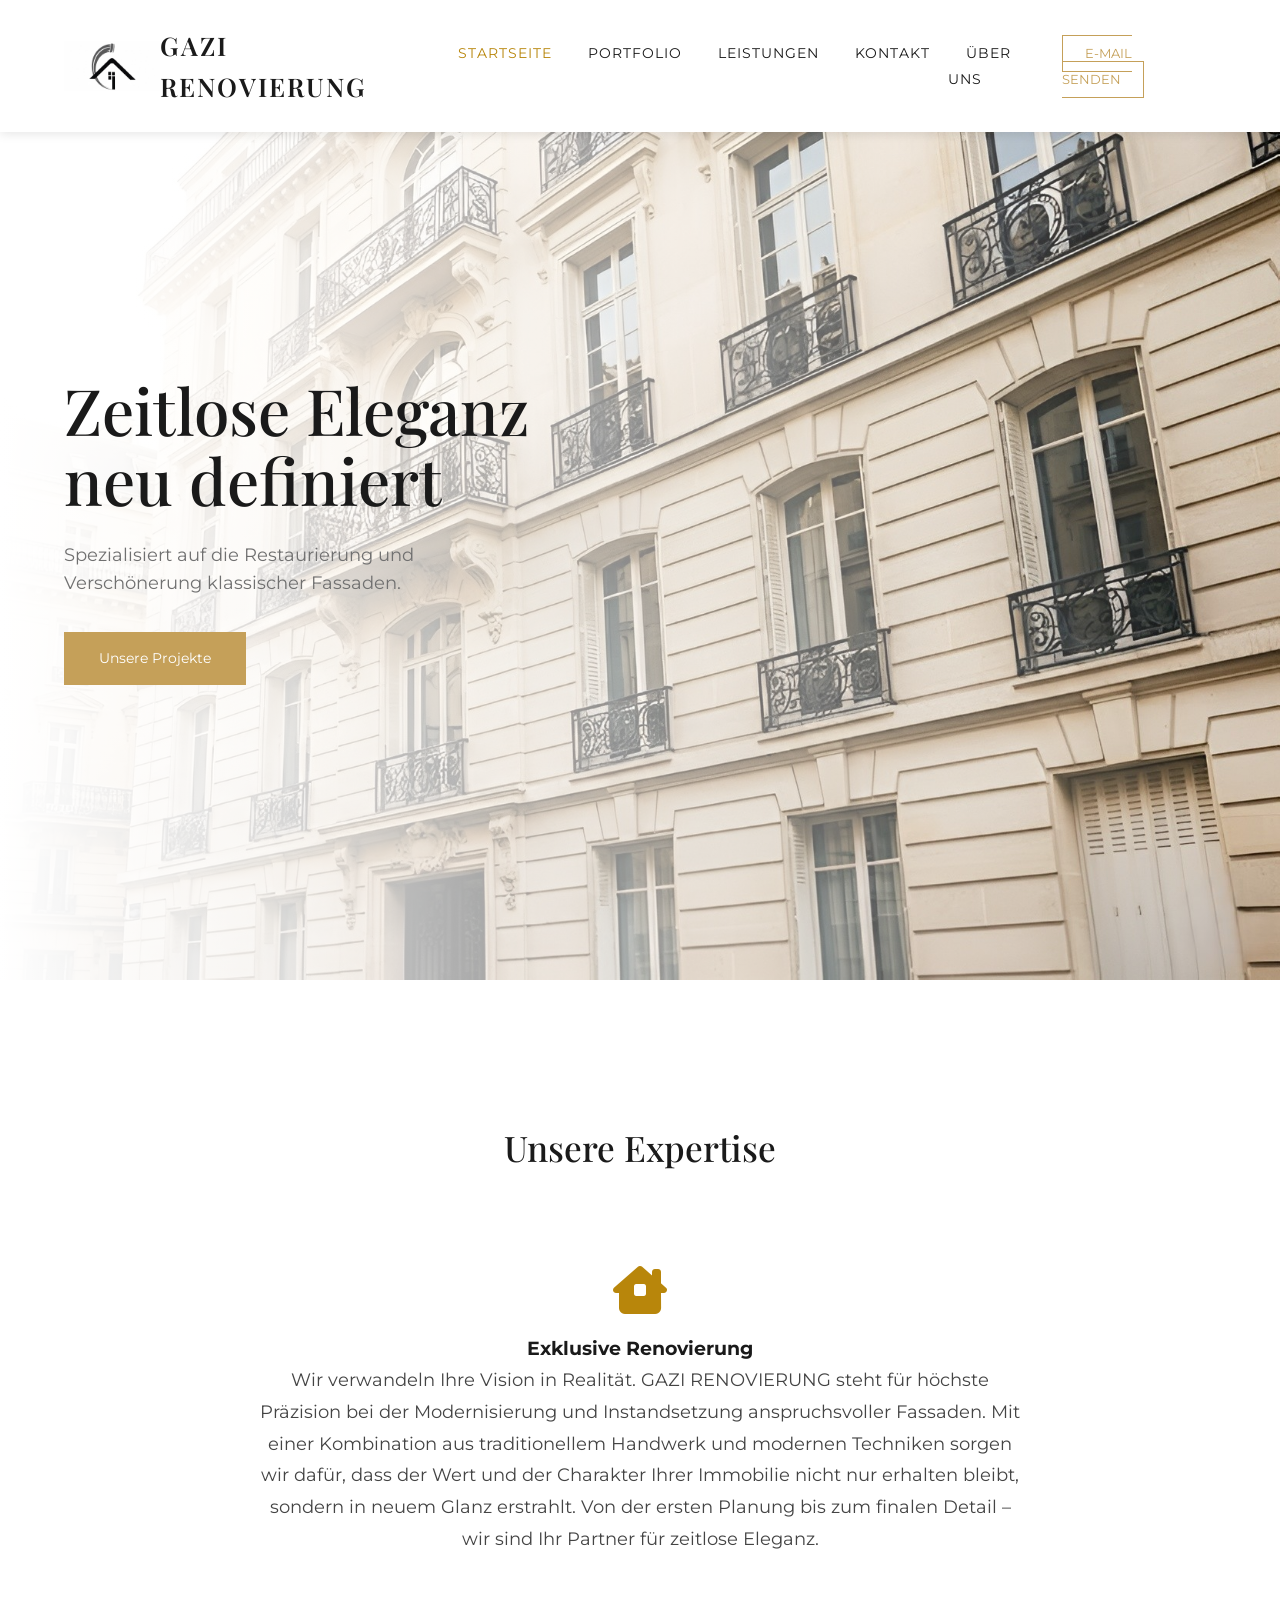
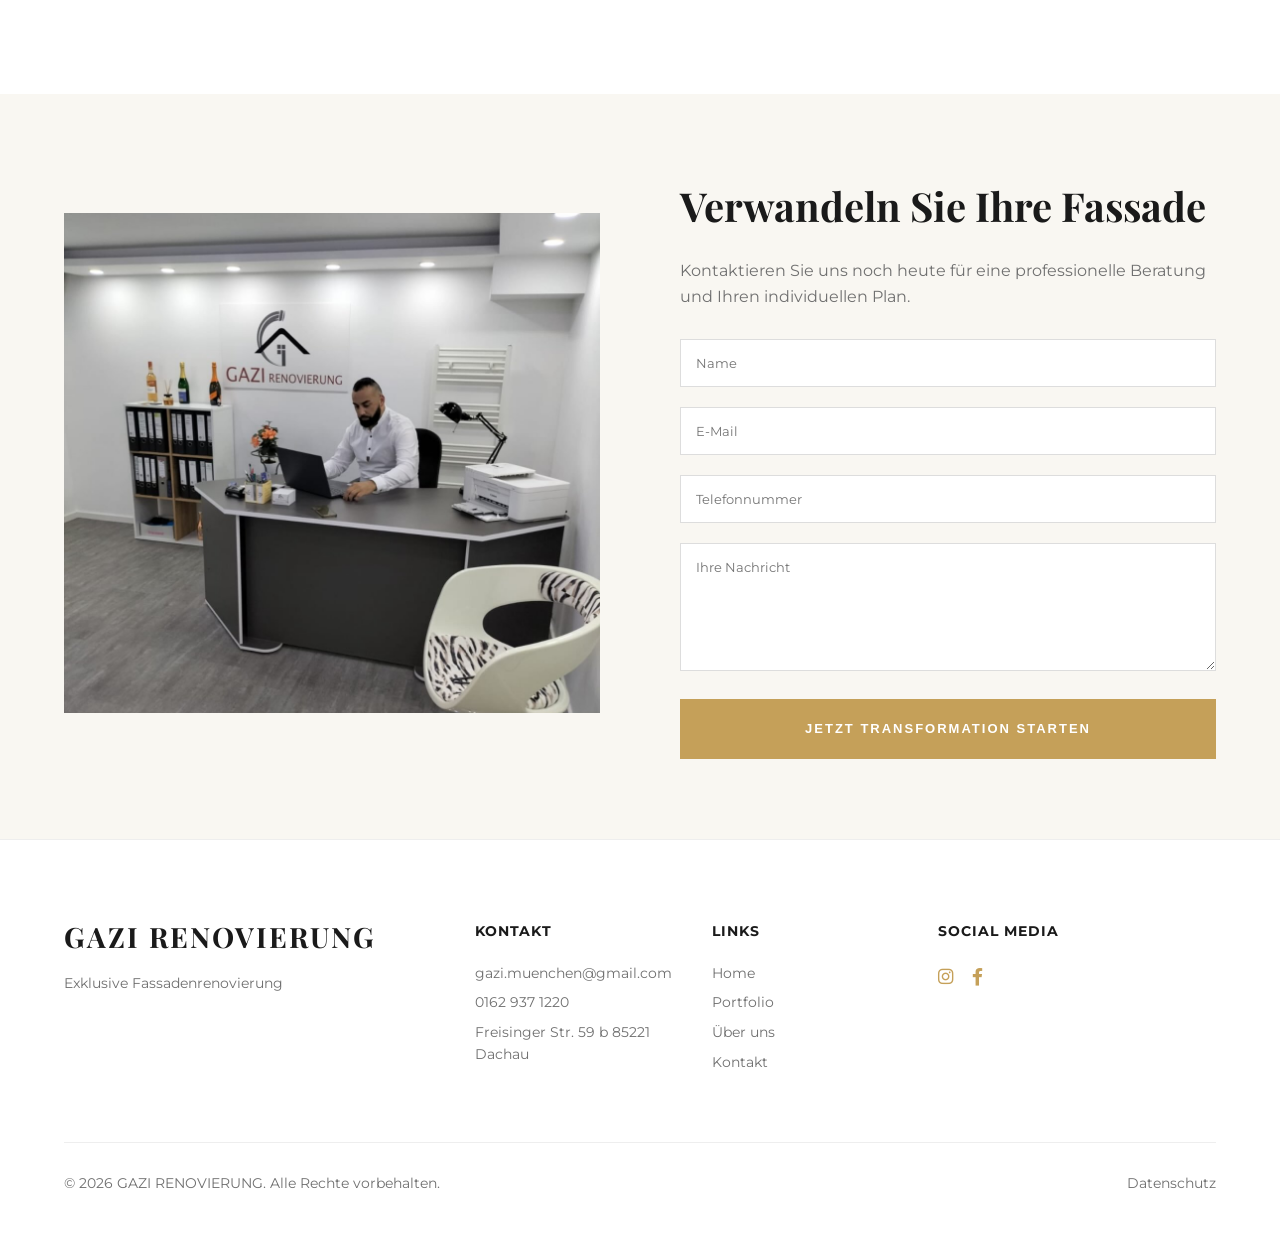
<file: index.html>
<!DOCTYPE html>
<html lang="de">
<head>
  <meta charset="UTF-8">
  <meta name="viewport" content="width=device-width, initial-scale=1.0">
  <title>GAZI RENOVIERUNG | Ihr Experte für Modernisierung</title>
  <link rel="icon" type="image/png" sizes="32x32" href="/img/Unammed.png">
  <link rel="icon" type="image/png" sizes="16x16" href="/img/Unammed.png">
  <link rel="shortcut icon" type="image/png" href="/img/Unammed.png">
  <link rel="apple-touch-icon" href="/img/Unammed.png">

  <link href="https://fonts.googleapis.com/css2?family=Montserrat:wght@300;400;500;600&family=Playfair+Display:ital,wght@0,400;0,600;0,700;1,400&display=swap" rel="stylesheet">
  <link rel="stylesheet" href="https://cdnjs.cloudflare.com/ajax/libs/font-awesome/6.0.0/css/all.min.css">
  <link rel="stylesheet" href="css/style.css">

  <style>
    /* DIZAJNI YT ORIGJINAL (I PAPREKUR) */
    body { padding-top: 80px; }
    .navbar { position: fixed; top: 0; left: 0; width: 100%; background-color: #ffffff; box-shadow: 0 2px 10px rgba(0,0,0,0.1); z-index: 10000; transition: all 0.3s ease; }
    .logo img { max-height: 50px; width: auto; display: block; }
    .nav-links li a.active-link { color: #b8860b !important; }
    .btn-loading { position: relative; color: transparent !important; pointer-events: none; }
    .btn-loading::after { content: ""; position: absolute; width: 20px; height: 20px; top: 50%; left: 50%; margin: -10px 0 0 -10px; border: 3px solid rgba(255, 255, 255, 0.3); border-top-color: #ffffff; border-radius: 50%; animation: spin 0.8s linear infinite; }
    @keyframes spin { to { transform: rotate(360deg); } }
    .alert-success { background-color: #fcf9f2; color: #b8860b; padding: 15px; border-left: 4px solid #b8860b; margin-bottom: 20px; font-family: 'Montserrat', sans-serif; font-size: 0.9rem; animation: fadeIn 0.5s ease-in; }
    @keyframes fadeIn { from { opacity: 0; transform: translateY(-10px); } to { opacity: 1; transform: translateY(0); } }
    @media (max-width: 768px) {
      body { padding-top: 60px; }
      .nav-container { display: flex; flex-direction: row; justify-content: space-between; align-items: center; position: relative; width: 100%; padding: 10px 15px; z-index: 10001; }
      .logo { position: relative; z-index: 10005; }
      .logo img { max-height: 30px; }
      .menu-toggle { display: flex !important; flex-direction: row; align-items: center; cursor: pointer; z-index: 10005; position: relative; flex-grow: 1; }
      .menu-toggle .logo { font-size: 1rem; white-space: nowrap; font-family: 'Montserrat', sans-serif; font-weight: 500; letter-spacing: 1px; margin-left: 10px; flex-grow: 1; text-align: left; }
      .hamburger-lines { display: flex; flex-direction: column; gap: 5px; margin-left: auto; }
      .menu-toggle span { width: 25px; height: 2px; background-color: #1a1a1a; transition: 0.3s ease; display: block; }
      #nav-list.nav-links { display: flex !important; position: fixed; top: 0; right: -100%; width: 100%; height: 100vh; background-color: #ffffff; flex-direction: column; align-items: center; justify-content: center; transition: 0.5s cubic-bezier(0.77,0.2,0.05,1.0); z-index: 9998; margin: 0; padding: 0; list-style: none; }
      #nav-list.nav-links.active { right: 0 !important; }
      .nav-links li { margin: 20px 0; opacity: 0; }
      .nav-links.active li { opacity: 1; transition: opacity 0.4s ease 0.3s; }
      .nav-links li a { font-family: 'Playfair Display', serif; font-size: 2rem; color: #1a1a1a; text-decoration: none; }
      .nav-cta { display: none !important; }
      .menu-toggle.open .hamburger-lines span:nth-of-type(1) { transform: rotate(45deg) translate(5px, 5px); }
      .menu-toggle.open .hamburger-lines span:nth-of-type(2) { opacity: 0; }
      .menu-toggle.open .hamburger-lines span:nth-of-type(3) { transform: rotate(-45deg) translate(5px, -5px); }
      body.no-scroll { overflow: hidden; }
    }
    .renovation-focus { max-width: 800px; margin: 0 auto; text-align: center; padding: 40px 20px; }
    .renovation-focus i { font-size: 3rem; color: #b8860b; margin-bottom: 20px; }
    .renovation-focus p { font-size: 1.1rem; line-height: 1.8; color: #444; font-family: 'Montserrat', sans-serif; }
    .logoo { font-family: 'Playfair Display', 'Times New Roman', serif; margin-bottom: 20px; font-size: 28px; font-weight: 700; text-transform: uppercase; letter-spacing: 2px; color: #1a1a1a; line-height: 1.2; display: inline-block; }
  </style>
</head>
<body>

<header class="navbar">
  <div class="container nav-container">
    <div class="logo">
      <a href="index.html">
        <img src="img/logo.jpg" alt="Logo">
      </a>
    </div>

    <div class="menu-toggle" id="mobile-menu">
      <div class="logo">GAZI RENOVIERUNG</div>
      <div class="hamburger-lines">
        <span></span>
        <span></span>
        <span></span>
      </div>
    </div>

    <nav>
      <ul class="nav-links" id="nav-list">
        <li><a href="/" class="active-link">Startseite</a></li>
        <li><a href="/portfolio">Portfolio</a></li>
        <li><a href="#services">Leistungen</a></li>
        <li><a href="#contact">Kontakt</a></li>
        <li><a href="/aboutus">Über uns</a></li>
      </ul>
    </nav>
    <div class="nav-cta">
      <a href="#contact" class="btn-outline">E-Mail senden</a>
    </div>
  </div>
</header>

<main>
  <section class="hero">
    <div class="hero-overlay"></div>
    <div class="container hero-grid">
      <div class="hero-text-box">
        <h1>Zeitlose Eleganz neu definiert</h1>
        <p>Spezialisiert auf die Restaurierung und Verschönerung klassischer Fassaden.</p>
        <a href="portfolio.html" class="btn-gold">Unsere Projekte</a>
      </div>
      <div class="hero-image-wrapper"></div>
    </div>
  </section>

  <section id="services" class="services-section">
    <div class="container">
      <h2 class="section-title">Unsere Expertise</h2>
      <div class="renovation-focus">
        <i class="fas fa-house-chimney-window"></i>
        <h3>Exklusive Renovierung</h3>
        <p>
          Wir verwandeln Ihre Vision in Realität. GAZI RENOVIERUNG steht für höchste Präzision bei der Modernisierung und Instandsetzung anspruchsvoller Fassaden. Mit einer Kombination aus traditionellem Handwerk und modernen Techniken sorgen wir dafür, dass der Wert und der Charakter Ihrer Immobilie nicht nur erhalten bleibt, sondern in neuem Glanz erstrahlt. Von der ersten Planung bis zum finalen Detail – wir sind Ihr Partner für zeitlose Eleganz.
        </p>
      </div>
    </div>
  </section>

  <section id="contact" class="transformation-section">
    <div class="container transformation-grid">
      <div class="transformation-image">
        <img src="img/Unamed2.jpg" alt="Beratung">
      </div>
      <div class="transformation-form">
        <h2>Verwandeln Sie Ihre Fassade</h2>
        <p>Kontaktieren Sie uns noch heute für eine professionelle Beratung und Ihren individuellen Plan.</p>

        <form id="contactForm" action="https://formspree.io/f/mojnlgkw" method="POST">
          <div class="row g-4">
            <div class="col-md-6">
              <input type="text" name="name" class="form-control bg-dark border-0 text-white py-3" placeholder="Name" required>
            </div>
            <div class="col-md-6">
              <input type="email" name="_replyto" class="form-control bg-dark border-0 text-white py-3" placeholder="E-Mail" required>
            </div>
            <div class="col-md-12">
              <input type="text" name="phone" class="form-control bg-dark border-0 text-white py-3" placeholder="Telefonnummer">
            </div>
            <div class="col-md-12">
              <textarea name="message" class="form-control bg-dark border-0 text-white py-3" rows="6" placeholder="Ihre Nachricht" required></textarea>
            </div>
            <input type="text" name="_gotcha" style="display:none">
            <div class="col-12">
              <button type="submit" class="btn-transform-unique"
                      style="background-color: #C5A059 !important; color: #ffffff !important; border: none !important; border-radius: 0px !important; padding: 22px 30px !important; font-family: 'Arial', sans-serif !important; font-weight: 600 !important; font-size: 13px !important; text-transform: uppercase !important; letter-spacing: 2px !important; width: 100% !important; cursor: pointer; display: block; line-height: 1.2;">
                JETZT TRANSFORMATION STARTEN
              </button>
            </div>
          </div>
          <div id="status-msg"></div>
        </form>
      </div>
    </div>
  </section>
</main>

<footer class="footer">
  <div class="container footer-grid">
    <div class="footer-brand">
      <div class="logoo">GAZI RENOVIERUNG</div>
      <p>Exklusive Fassadenrenovierung</p>
    </div>
    <div class="footer-contact">
      <h5>Kontakt</h5>
      <p>gazi.muenchen@gmail.com</p>
      <p>0162 937 1220</p>
      <p>Freisinger Str. 59 b 85221 Dachau</p>
    </div>
    <div class="footer-services">
      <h5>Links</h5>
      <p><a href="index.html">Home</a></p>
      <p><a href="portfolio.html">Portfolio</a></p>
      <p><a href="aboutus.html">Über uns</a></p>
      <p><a href="#contact">Kontakt</a></p>
    </div>
    <div class="footer-social">
      <h5>Social Media</h5>
      <div class="social-icons">
        <a href="https://www.instagram.com/gazi_id/"><i class="fab fa-instagram"></i></a>
        <a href="https://www.facebook.com/gazmend.idrizi.18"><i class="fab fa-facebook-f"></i></a>
      </div>
    </div>
  </div>
  <div class="container footer-bottom">
    <p>&copy; 2026 GAZI RENOVIERUNG. Alle Rechte vorbehalten.</p>
    <p>Datenschutz</p>
  </div>
</footer>

<script>
  /* SCRIPT-I YT ORIGJINAL (I PAPREKUR) */
  const menuToggle = document.getElementById('mobile-menu');
  const navList = document.getElementById('nav-list');
  const navLinks = document.querySelectorAll('#nav-list a');

  navLinks.forEach(link => {
    link.addEventListener('click', function () {
      navLinks.forEach(l => l.classList.remove('active-link'));
      this.classList.add('active-link');
      if (menuToggle && menuToggle.classList.contains('open')) {
        menuToggle.classList.remove('open');
        navList.classList.remove('active');
        document.body.classList.remove('no-scroll');
      }
    });
  });

  if (menuToggle) {
    menuToggle.addEventListener('click', function (e) {
      e.preventDefault();
      this.classList.toggle('open');
      navList.classList.toggle('active');
      document.body.classList.toggle('no-scroll');
    });
  }

  const form = document.getElementById("contactForm");
  if (form) {
    form.addEventListener("submit", function (event) {
      event.preventDefault();
      let status = document.getElementById("status-msg");
      if (!status) {
        status = document.createElement("div");
        status.id = "status-msg";
        form.appendChild(status);
      }
      const btn = event.target.querySelector(".btn-transform-unique");
      const data = new FormData(event.target);
      const originalText = btn.innerHTML;
      btn.innerHTML = "WIRD GESENDET...";
      btn.disabled = true;

      fetch(event.target.action, {
        method: form.method,
        body: data,
        headers: { 'Accept': 'application/json' }
      }).then(response => {
        if (response.ok) {
          status.innerHTML = "VIELEN DANK! IHRE NACHRICHT WURDE ERFOLGREICH VERSENDET.";
          status.style.cssText = "color: #C5A059; font-weight: 600; font-size: 13px; letter-spacing: 2px; text-transform: uppercase; margin-top: 25px; text-align: center; font-family: 'Arial', sans-serif; display: block;";
          form.reset();
        } else {
          status.innerHTML = "OOPS! ETWAS IST SCHIEF GELAUFEN.";
        }
      }).catch(error => {
        status.innerHTML = "VERBINDUNGSFEHLER!";
      }).finally(() => {
        setTimeout(() => { btn.innerHTML = originalText; btn.disabled = false; }, 1000);
        setTimeout(() => { status.innerHTML = ""; }, 6000);
      });
    });
  }
</script>
</body>
</html>
</file>
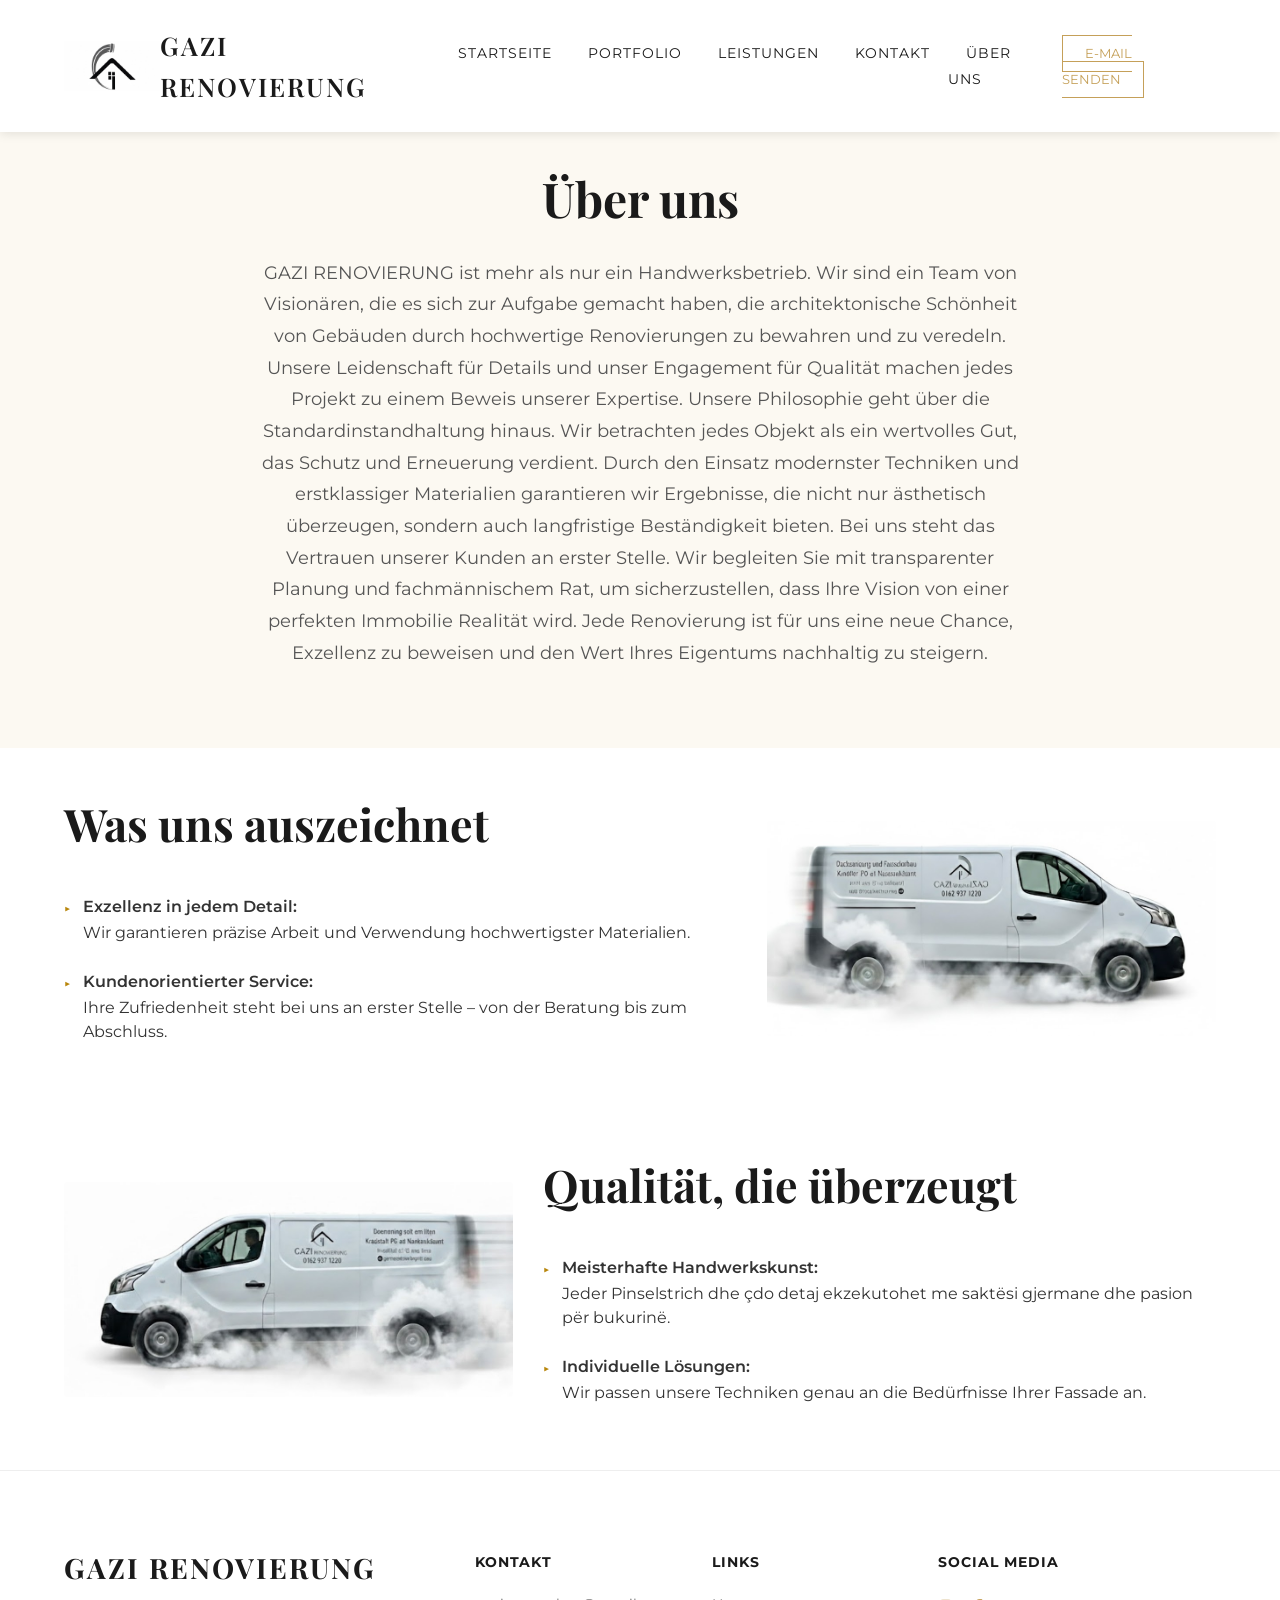
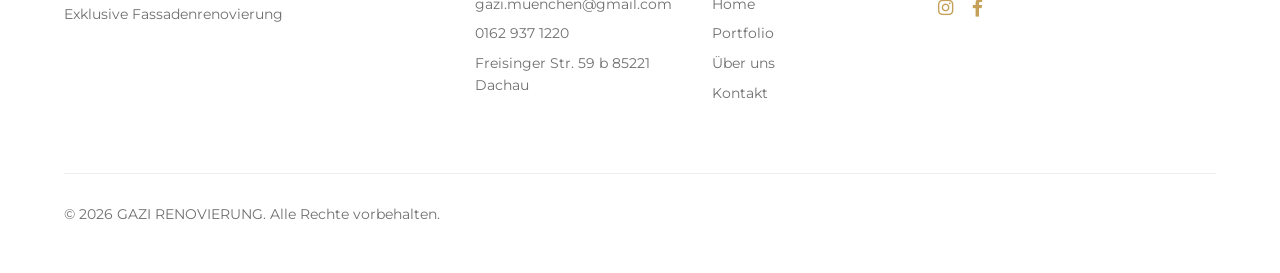
<file: aboutus.html>
<!DOCTYPE html>
<html lang="de">
<head>
  <meta charset="UTF-8">
  <meta name="viewport" content="width=device-width, initial-scale=1.0">
  <title>GAZI RENOVIERUNG | Ihr Experte für Modernisierung</title>
  <link rel="icon" type="image/png" sizes="32x32" href="/img/Unammed.png">
  <link rel="icon" type="image/png" sizes="16x16" href="/img/Unammed.png">
  <link rel="shortcut icon" type="image/png" href="/img/Unammed.png">
  <link rel="apple-touch-icon" href="/img/Unammed.png">

  <link href="https://fonts.googleapis.com/css2?family=Montserrat:wght@300;400;500;600&family=Playfair+Display:ital,wght@0,400;0,600;0,700;1,400&display=swap" rel="stylesheet">
  <link rel="stylesheet" href="https://cdnjs.cloudflare.com/ajax/libs/font-awesome/6.0.0/css/all.min.css">

  <link rel="stylesheet" href="css/style.css">

  <style>
    /* DIZAJNI YT ORIGJINAL (I PAPREKUR) */
    body { padding-top: 80px; }
    .navbar { position: fixed; top: 0; left: 0; width: 100%; background-color: #ffffff; box-shadow: 0 2px 10px rgba(0,0,0,0.1); z-index: 10000; transition: all 0.3s ease; }
    .logo img { max-height: 50px; width: auto; display: block; }
    @media (max-width: 768px) {
      body { padding-top: 60px; }
      .nav-container { display: flex; flex-direction: row; justify-content: space-between; align-items: center; position: relative; width: 100%; padding: 10px 15px; z-index: 10001; }
      .logo { position: relative; z-index: 10005; }
      .logo img { max-height: 30px; }
      .menu-toggle { display: flex !important; flex-direction: row; align-items: center; cursor: pointer; z-index: 10005; position: relative; flex-grow: 1; }
      .menu-toggle .logo { font-size: 1rem; white-space: nowrap; font-family: 'Montserrat', sans-serif; font-weight: 500; letter-spacing: 1px; margin-left: 10px; flex-grow: 1; text-align: left; }
      .hamburger-lines { display: flex; flex-direction: column; gap: 5px; margin-left: auto; }
      .menu-toggle span { width: 25px; height: 2px; background-color: #1a1a1a; transition: 0.3s ease; display: block; }
      #nav-list.nav-links { display: flex !important; position: fixed; top: 0; right: -100%; width: 100%; height: 100vh; background-color: #ffffff; flex-direction: column; align-items: center; justify-content: center; transition: 0.5s cubic-bezier(0.77,0.2,0.05,1.0); z-index: 9998; margin: 0; padding: 0; list-style: none; }
      #nav-list.nav-links.active { right: 0 !important; }
      .nav-links li { margin: 20px 0; opacity: 0; }
      .nav-links.active li { opacity: 1; transition: opacity 0.4s ease 0.3s; }
      .nav-links li a { font-family: 'Playfair Display', serif; font-size: 2rem; color: #1a1a1a; text-decoration: none; }
      .nav-cta { display: none !important; }
      .menu-toggle.open .hamburger-lines span:nth-of-type(1) { transform: rotate(45deg) translate(5px, 5px); }
      .menu-toggle.open .hamburger-lines span:nth-of-type(2) { opacity: 0; }
      .menu-toggle.open .hamburger-lines span:nth-of-type(3) { transform: rotate(-45deg) translate(5px, -5px); }
      body.no-scroll { overflow: hidden; }
    }
    :root { --gold: #b8860b; --cream: #fcf9f2; --dark: #1a1a1a; }
    .about-intro { background-color: var(--cream); padding: 80px 0; text-align: center; }
    .about-intro h1 { font-family: 'Playfair Display', serif; font-size: 3rem; color: var(--dark); margin-bottom: 20px; }
    .about-intro p { max-width: 800px; margin: 0 auto; line-height: 1.8; font-size: 1.1rem; color: #555; padding: 0 20px; }
    .about-offer { background-color: #ffffff; padding: 40px 0; overflow: hidden; }
    .offer-grid { display: grid; grid-template-columns: 1.2fr 0.8fr; align-items: center; gap: 30px; }
    .offer-grid.reverse { grid-template-columns: 0.8fr 1.2fr; }
    .offer-image img { width: 100%; height: auto; border-radius: 4px; display: block; background-color: #fff; }
    .offer-text h2 { font-family: 'Playfair Display', serif; font-size: 2.8rem; margin-bottom: 35px; color: var(--dark); }
    .offer-text ul { list-style: none; padding: 0; }
    .offer-text li { margin-bottom: 25px; display: flex; align-items: flex-start; gap: 12px; font-size: 1rem; line-height: 1.5; color: #333; }
    .offer-text li::before { content: '▶'; color: var(--gold); font-size: 0.7rem; margin-top: 5px; }
    .offer-text strong { display: block; font-weight: 600; margin-bottom: 2px; }
    @media (max-width: 768px) {
      .offer-grid, .offer-grid.reverse { grid-template-columns: 1fr; padding: 0 20px; }
      .offer-image { order: 2; margin-top: 30px; }
      .offer-text h2 { font-size: 2.2rem; }
      .about-intro h1 { font-size: 2.2rem; }
    }
    .logoo { font-family: 'Playfair Display', 'Times New Roman', serif; margin-bottom: 20px; font-size: 28px; font-weight: 700; text-transform: uppercase; letter-spacing: 2px; color: #1a1a1a; line-height: 1.2; display: inline-block; }
  </style>
</head>
<body>

<header class="navbar">
  <div class="container nav-container">
    <div class="logo">
      <a href="index.html">
        <img src="img/logo.jpg" alt="Logo">
      </a>
    </div>

    <div class="menu-toggle" id="mobile-menu">
      <div class="logo">GAZI RENOVIERUNG</div>
      <div class="hamburger-lines">
        <span></span>
        <span></span>
        <span></span>
      </div>
    </div>

    <nav>
      <ul class="nav-links" id="nav-list">
        <li><a href="index.html" class="active-link">Startseite</a></li>
        <li><a href="portfolio.html">Portfolio</a></li>

        <li><a href="index.html#services">Leistungen</a></li>
        <li><a href="index.html#contact">Kontakt</a></li>

        <li><a href="aboutus.html">Über uns</a></li>
      </ul>
    </nav>
    <div class="nav-cta">
      <a href="index.html#contact" class="btn-outline">E-Mail senden</a>
    </div>
  </div>
</header>

<main>
  <section class="about-intro">
    <div class="container">
      <h1>Über uns</h1>
      <p>
        GAZI RENOVIERUNG ist mehr als nur ein Handwerksbetrieb. Wir sind ein Team von Visionären, die es sich zur Aufgabe gemacht haben, die architektonische Schönheit von Gebäuden durch hochwertige Renovierungen zu bewahren und zu veredeln. Unsere Leidenschaft für Details und unser Engagement für Qualität machen jedes Projekt zu einem Beweis unserer Expertise.

        Unsere Philosophie geht über die Standardinstandhaltung hinaus. Wir betrachten jedes Objekt als ein wertvolles Gut, das Schutz und Erneuerung verdient. Durch den Einsatz modernster Techniken und erstklassiger Materialien garantieren wir Ergebnisse, die nicht nur ästhetisch überzeugen, sondern auch langfristige Beständigkeit bieten.

        Bei uns steht das Vertrauen unserer Kunden an erster Stelle. Wir begleiten Sie mit transparenter Planung und fachmännischem Rat, um sicherzustellen, dass Ihre Vision von einer perfekten Immobilie Realität wird. Jede Renovierung ist für uns eine neue Chance, Exzellenz zu beweisen und den Wert Ihres Eigentums nachhaltig zu steigern.
      </p>
    </div>
  </section>

  <section class="about-offer">
    <div class="container offer-grid">
      <div class="offer-text">
        <h2>Was uns auszeichnet</h2>
        <ul>
          <li><div><strong>Exzellenz in jedem Detail:</strong> Wir garantieren präzise Arbeit und Verwendung hochwertigster Materialien.</div></li>
          <li><div><strong>Kundenorientierter Service:</strong> Ihre Zufriedenheit steht bei uns an erster Stelle – von der Beratung bis zum Abschluss.</div></li>
        </ul>
      </div>
      <div class="offer-image">
        <img src="img/unnamed (3.9).jpg" alt="Gazi Renovierung Van">
      </div>
    </div>
  </section>

  <section class="about-offer">
    <div class="container offer-grid reverse">
      <div class="offer-image">
        <img src="img/unnamed (3).jpg" alt="Gazi Renovierung Van">
      </div>
      <div class="offer-text">
        <h2>Qualität, die überzeugt</h2>
        <ul>
          <li><div><strong>Meisterhafte Handwerkskunst:</strong> Jeder Pinselstrich dhe çdo detaj ekzekutohet me saktësi gjermane dhe pasion për bukurinë.</div></li>
          <li><div><strong>Individuelle Lösungen:</strong> Wir passen unsere Techniken genau an die Bedürfnisse Ihrer Fassade an.</div></li>
        </ul>
      </div>
    </div>
  </section>
</main>

<footer class="footer">
  <div class="container footer-grid">
    <div class="footer-brand">
      <div class="logoo">GAZI RENOVIERUNG</div>
      <p>Exklusive Fassadenrenovierung</p>
    </div>
    <div class="footer-contact">
      <h5>Kontakt</h5>
      <p>gazi.muenchen@gmail.com</p>
      <p>0162 937 1220</p>
      <p>Freisinger Str. 59 b 85221 Dachau</p>
    </div>
    <div class="footer-services">
      <h5>Links</h5>
      <p><a href="index.html">Home</a></p>
      <p><a href="portfolio.html">Portfolio</a></p>
      <p><a href="aboutus.html">Über uns</a></p>
      <p><a href="index.html#contact">Kontakt</a></p>
    </div>
    <div class="footer-social">
      <h5>Social Media</h5>
      <div class="social-icons">
        <a href="https://www.instagram.com/gazi_id/"><i class="fab fa-instagram"></i></a>
        <a href="https://www.facebook.com/gazmend.idrizi.18"><i class="fab fa-facebook-f"></i></a>
      </div>
    </div>
  </div>
  <div class="container footer-bottom">
    <p>&copy; 2026 GAZI RENOVIERUNG. Alle Rechte vorbehalten.</p>
  </div>
</footer>

<script>
  const menuToggle = document.getElementById('mobile-menu');
  const navList = document.getElementById('nav-list');
  if (menuToggle) {
    menuToggle.addEventListener('click', function(e) {
      e.preventDefault();
      this.classList.toggle('open');
      navList.classList.toggle('active');
      document.body.classList.toggle('no-scroll');
    });
  }
</script>
</body>
</html>
</file>
<file: css/style.css>
/* GAZI RENOVIERUNG - Style Guide
    Colors: Beige (#F9F7F2), Gold (#C5A059), Charcoal (#1A1A1A)
*/

:root {
  --primary-gold: #c5a059;
  --bg-beige: #f9f7f2;
  --text-dark: #1a1a1a;
  --text-gray: #707070;
  --white: #ffffff;
  --transition: all 0.3s ease;
}

* {
  margin: 0;
  padding: 0;
  box-sizing: border-box;
}

html {
  scroll-behavior: smooth;
}

body {
  font-family: 'Montserrat', sans-serif;
  color: var(--text-dark);
  line-height: 1.6;
  background-color: var(--white);
}

.container {
  width: 90%;
  max-width: 1200px;
  margin: 0 auto;
}

/* --- Navigation --- */
.navbar {
  padding: 25px 0;
  background: var(--white);
  position: sticky;
  top: 0;
  z-index: 1000;
}

.nav-container {
  display: flex;
  justify-content: space-between;
  align-items: center;
}

.logo {
  font-family: 'Playfair Display', serif;
  font-size: 1.6rem;
  font-weight: 600;
  letter-spacing: 2px;
  text-transform: uppercase;
}

.nav-links {
  display: flex;
  list-style: none;
}

.nav-links li a {
  text-decoration: none;
  color: var(--text-dark);
  margin: 0 18px;
  font-size: 0.85rem;
  text-transform: uppercase;
  letter-spacing: 1px;
  transition: var(--transition);
}

.nav-links li a:hover {
  color: var(--primary-gold);
}

.btn-outline {
  border: 1px solid var(--primary-gold);
  padding: 10px 22px;
  color: var(--primary-gold);
  text-decoration: none;
  font-size: 0.8rem;
  text-transform: uppercase;
  transition: var(--transition);
}

.btn-outline:hover {
  background: var(--primary-gold);
  color: var(--white);
}

/* --- UPDATED Hero Section (Full Background Image) --- */
.hero {
  position: relative;
  min-height: 100vh;
  background-image: url('/img/HomepageImage.jpg');
  background-size: cover;
  background-position: center right;
  display: flex;
  align-items: center;
  overflow: hidden;
  margin-bottom: 80px;
}

.hero-overlay {
  position: absolute;
  top: 0;
  left: 0;
  width: 100%;
  height: 100%;
  background: linear-gradient(to right,
  rgba(255,255,255,1) 0%,
  rgba(255,255,255,0.85) 20%,
  rgba(255,255,255,0) 100%);
  z-index: 1;
}

.hero-grid {
  position: relative;
  z-index: 2;
  display: grid;
  grid-template-columns: 1fr 1fr;
  align-items: center;
}

.hero-text-box {
  padding-right: 40px;
}

.hero-text-box h1 {
  font-family: 'Playfair Display', serif;
  font-size: 4rem;
  line-height: 1.1;
  margin-bottom: 25px;
  font-weight: 500;
}

.hero-text-box p {
  font-size: 1.1rem;
  color: var(--text-gray);
  margin-bottom: 35px;
  max-width: 350px;
}

.hero-image-wrapper {
  /* Kept as empty placeholder for layout grid balance */
}

.btn-gold {
  background: var(--primary-gold);
  color: var(--white);
  padding: 15px 35px;
  text-decoration: none;
  display: inline-block;
  font-size: 0.9rem;
  transition: var(--transition);
}

.btn-gold:hover {
  background: #b08d4a;
}

/* --- Services Section --- */
.services-section {
  padding: 60px 0 100px;
}

.section-title {
  font-family: 'Playfair Display', serif;
  font-size: 2.2rem;
  text-align: center;
  margin-bottom: 50px;
  font-weight: 500;
}

.services-grid {
  display: grid;
  grid-template-columns: repeat(3, 1fr);
  gap: 1px; /* Creates fine lines like the image */
  background-color: #e0e0e0; /* Border color */
}

.service-card {
  background-color: var(--bg-beige);
  padding: 60px 40px;
  text-align: center;
}

.icon-box {
  font-size: 2.5rem;
  color: var(--primary-gold);
  margin-bottom: 25px;
}

.service-card h3 {
  font-family: 'Playfair Display', serif;
  font-size: 1.4rem;
  margin-bottom: 15px;
}

.service-card p {
  font-size: 0.9rem;
  color: var(--text-gray);
}

/* --- Portfolio Section --- */
.portfolio-section {
  padding-bottom: 100px;
}

.portfolio-grid {
  display: grid;
  grid-template-columns: repeat(2, 1fr);
  gap: 30px;
}

.portfolio-item {
  position: relative;
  overflow: hidden;
}

.portfolio-item img {
  width: 100%;
  height: 400px;
  object-fit: cover;
  transition: transform 0.6s cubic-bezier(0.25, 0.46, 0.45, 0.94);
}

.portfolio-caption {
  padding: 15px 0;
}

.portfolio-caption h4 {
  font-family: 'Playfair Display', serif;
  font-size: 1.2rem;
}

.portfolio-caption p {
  font-size: 0.85rem;
  color: var(--text-gray);
}

.portfolio-item:hover img {
  transform: scale(1.03);
}

.view-more {
  text-align: center;
  margin-top: 40px;
}

.btn-text {
  text-decoration: none;
  color: var(--text-dark);
  font-size: 0.9rem;
  border-bottom: 1px solid var(--primary-gold);
  padding-bottom: 5px;
}

/* --- Contact Section --- */
.transformation-section {
  background-color: var(--bg-beige);
  padding: 80px 0;
}

.transformation-grid {
  display: grid;
  grid-template-columns: 1fr 1fr;
  gap: 80px;
  align-items: center;
}

.transformation-image img {
  width: 100%;
  height: 500px;
  object-fit: cover;
}

.transformation-form h2 {
  font-family: 'Playfair Display', serif;
  font-size: 2.5rem;
  margin-bottom: 20px;
}

.transformation-form p {
  margin-bottom: 30px;
  color: var(--text-gray);
}

.transformation-form input,
.transformation-form textarea {
  width: 100%;
  padding: 15px;
  margin-bottom: 20px;
  border: 1px solid #ddd;
  font-family: inherit;
  outline: none;
}

.btn-solid-gold {
  width: 100%;
  padding: 18px;
  background-color: var(--primary-gold);
  color: var(--white);
  border: none;
  cursor: pointer;
  font-weight: 600;
  text-transform: uppercase;
  letter-spacing: 1px;
}

/* --- Footer --- */
.footer {
  padding: 80px 0 40px;
  background-color: var(--white);
  border-top: 1px solid #eee;
}

.footer-grid {
  display: grid;
  grid-template-columns: 2fr 1fr 1fr 1.5fr;
  gap: 40px;
  margin-bottom: 60px;
}

.footer-brand .logo {
  margin-bottom: 15px;
}

.footer h5 {
  font-size: 0.9rem;
  text-transform: uppercase;
  letter-spacing: 1px;
  margin-bottom: 20px;
}

.footer p {
  font-size: 0.85rem;
  color: var(--text-gray);
  margin-bottom: 8px;
}

.social-icons a {
  color: var(--primary-gold);
  margin-right: 15px;
  font-size: 1.1rem;
}

.footer-bottom {
  display: flex;
  justify-content: space-between;
  border-top: 1px solid #eee;
  padding-top: 30px;
  font-size: 0.75rem;
  color: var(--text-gray);
}

/* --- Responsive Layout --- */
@media (max-width: 1024px) {
  .hero-text-box h1 { font-size: 3rem; }
}

@media (max-width: 768px) {
  .hero {
    background-position: center;
    text-align: center;
    padding: 40px 0;
  }
  .hero-overlay {
    background: rgba(255, 255, 255, 0.8) 20%;
  }
  .hero-grid {
    grid-template-columns: 1fr;
  }
  .hero-text-box {
    padding: 0;
    margin: 0 auto;
  }
  .services-grid, .portfolio-grid, .transformation-grid, .footer-grid {
    grid-template-columns: 1fr;
  }
  .nav-links, .nav-cta { display: none; }
  .transformation-grid { gap: 40px; }
}

.footer-services a {
  color: inherit;         /* Merr ngjyrën e tekstit që ka <p> */
  text-decoration: none;  /* Heq vijën poshtë */
  transition: 0.3s;       /* E bën ndryshimin e ngjyrës më të butë */
}

.footer-services a:hover {
  color: #ffcc00;         /* Zgjidh një ngjyrë që i përshtatet GAZI RENOVIERUNG kur e prek me maus */
  text-decoration: underline;
}
</file>
